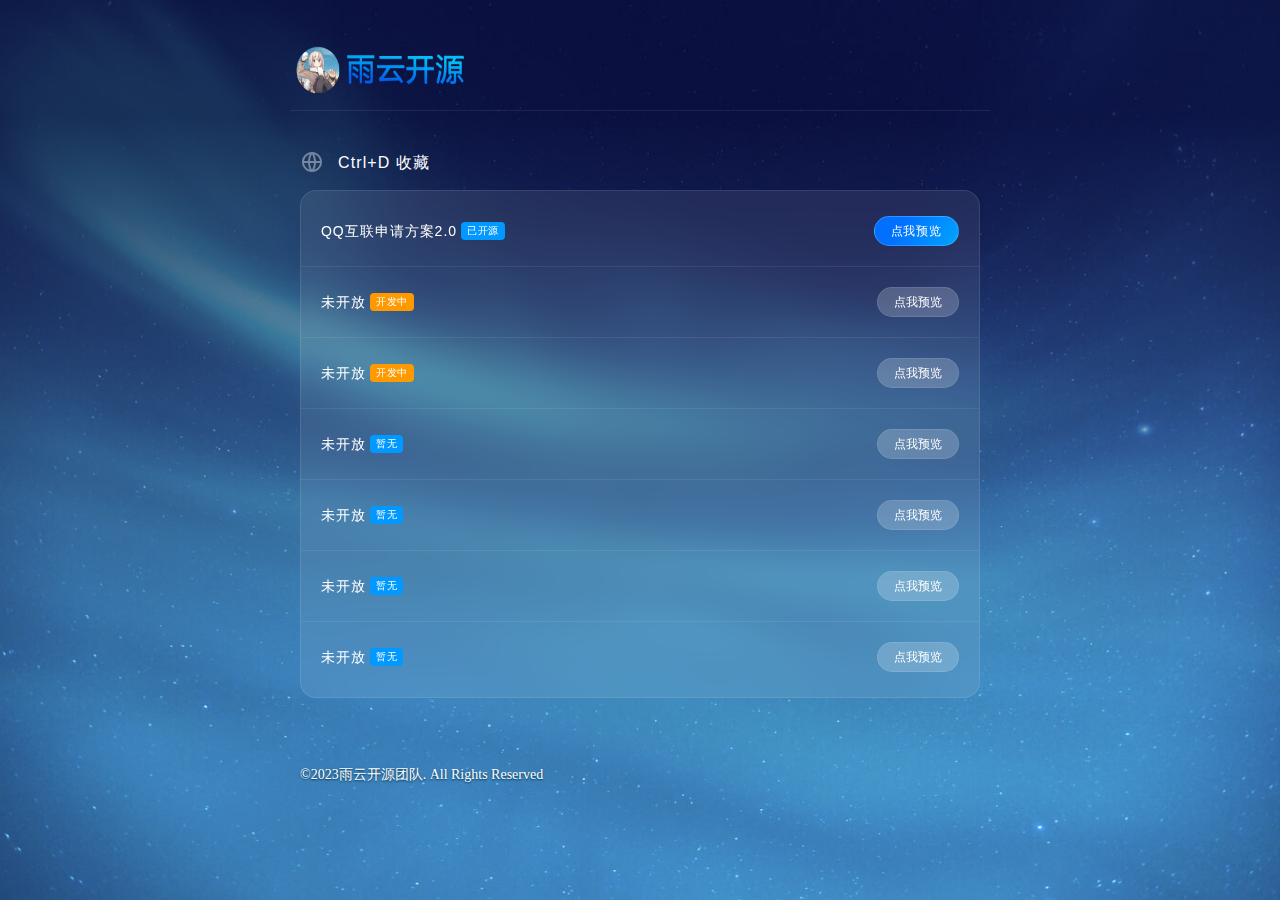
<file: index.html>
<!DOCTYPE html>
<html lang="zh">

<head>
    <meta name="baidu-analysis-id" content="1l3038331e322w1i">
    <meta charset="utf-8">

    <meta name="Author" content="Noah">
    <meta name="Keywords" content="">
    <meta name="Description" content="">
    <meta name="viewport" content="width=device-width, initial-scale=1, shrink-to-fit=no">
    <link rel="icon" href="/favicon.ico">
    <title>雨云开源团队演示站</title>
    <meta name="keywords" content="雨云网,雨云,开源,雨云开源团队">
    <meta name="description" content="雨云开源团队，一个致力开源和分享技术资源的团队">
    <link type="image/x-icon" href="favicon.ico" rel="shortcut icon" />
    <link href="css/normalize.css" rel="stylesheet">
    <link href="https://fonts.cdnfonts.com/css/opposans" rel="stylesheet">
    <link href="css/index.css" rel="stylesheet">
    <script src="js/clipboard.min.js"></script>
</head>

<body>
    <div class="page-body">
        <div class="page-mark">
        </div>
        <div class="page-center">
            <div class="header">
                <img alt="" src="img/1.png" style="width: 175px; height: 60px;">
            </div>
            <div class="top-line"></div>
            <div class="panel-content">
                <div class="panel-left">

                    <div class="title-info">
                        <div class="title-i">
                            <svg width="24" height="24" viewBox="0 0 24 24" fill="none"
                                xmlns="http://www.w3.org/2000/svg">
                                <g opacity="0.4" clip-path="url(#clip0_157_14557)">
                                    <path
                                        d="M12 22C6.477 22 2 17.523 2 12C2 6.47703 6.477 2.00003 12 2.00003C17.523 2.00003 22 6.47703 22 12C22 17.523 17.523 22 12 22ZM9.71 19.667C8.72341 17.5743 8.15187 15.3102 8.027 13H4.062C4.25659 14.5389 4.89392 15.9882 5.89657 17.1717C6.89922 18.3553 8.22401 19.2222 9.71 19.667ZM10.03 13C10.181 15.439 10.878 17.73 12 19.752C13.1523 17.6766 13.8254 15.3695 13.97 13H10.03ZM19.938 13H15.973C15.8481 15.3102 15.2766 17.5743 14.29 19.667C15.776 19.2222 17.1008 18.3553 18.1034 17.1717C19.1061 15.9882 19.7434 14.5389 19.938 13ZM4.062 11H8.027C8.15187 8.68982 8.72341 6.42572 9.71 4.33303C8.22401 4.77791 6.89922 5.64478 5.89657 6.82833C4.89392 8.01187 4.25659 9.46113 4.062 11ZM10.031 11H13.969C13.8248 8.63063 13.152 6.32356 12 4.24803C10.8477 6.32348 10.1746 8.63055 10.03 11H10.031ZM14.29 4.33303C15.2766 6.42572 15.8481 8.68982 15.973 11H19.938C19.7434 9.46113 19.1061 8.01187 18.1034 6.82833C17.1008 5.64478 15.776 4.77791 14.29 4.33303Z"
                                        fill="white"></path>
                                </g>
                                <defs>
                                    <clipPath id="clip0_157_14557">
                                        <rect width="24" height="24" fill="white"></rect>
                                    </clipPath>
                                </defs>
                            </svg>

                        </div>
                        <div class="title-t">
                            Ctrl+D 收藏
                        </div>
                    </div>
                    <div class="panel-box">
                        <div class="row">
                            <div class="text">
                                <p class="p1"> QQ互联申请方案2.0 <span class="p1span2">已开源</span></p>
                                <p class="p2"></p>
                            </div>
                            <a target="_blank" href="/QIAS2.0/" class="btn">
                                点我预览
                            </a>
                        </div>
                        <div class="top-line nomp"></div>
                        <div class="row">
                            <div class="text">
                                <p class="p1">未开放<span class="p1span">开发中</span></p>
                                <p class="p2"></p>
                            </div>
                            <a href="" target="_blank" class="btn-down">
                                点我预览
                            </a>
                        </div>
                        <div class="top-line nomp"></div>
                        <div class="row">
                            <div class="text">
                                <p class="p1">未开放<span class="p1span">开发中</span></p>
                                <p class="p2"></p>
                            </div>
                            <a href="" target="_blank" class="btn-down">
                                点我预览
                            </a>
                        </div>
                        <div class="top-line nomp"></div>
                        <div class="row">
                            <div class="text">
                                <p class="p1">未开放<span class="p1span2">暂无</span></p>
                                <p class="p2"></p>
                            </div>
                            <a href="" target="_blank" class="btn-down">
                                点我预览
                            </a>
                        </div>
                        <div class="top-line nomp"></div>
                        <div class="row">
                            <div class="text">
                                <p class="p1">未开放<span class="p1span2">暂无</span></p>
                                <p class="p2"></p>
                            </div>
                            <a href="" target="_blank" class="btn-down">
                                点我预览
                            </a>
                        </div>
                        <div class="top-line nomp"></div>
                        <div class="row">
                            <div class="text">
                                <p class="p1">未开放<span class="p1span2">暂无</span></p>
                                <p class="p2"></p>
                            </div>
                            <a href="" target="_blank" class="btn-down">
                                点我预览
                            </a>
                        </div>
                        <div class="top-line nomp"></div>
                        <div class="row">
                            <div class="text">
                                <p class="p1">未开放<span class="p1span2">暂无</span></p>
                                <p class="p2"></p>
                            </div>
                            <a href="" target="_blank" class="btn-down">
                                点我预览
                            </a>
                        </div>
                    </div>


                    <div class="panel-right">
                        <div class="title-info">
                            <div class="title-i">
                            </div>
                        </div>
                    </div>
                </div>
                <div class="foot">
                    ©2023雨云开源团队. All Rights Reserved
                </div>
            </div>
        </div>


    </div>
</body>

</html>
</file>
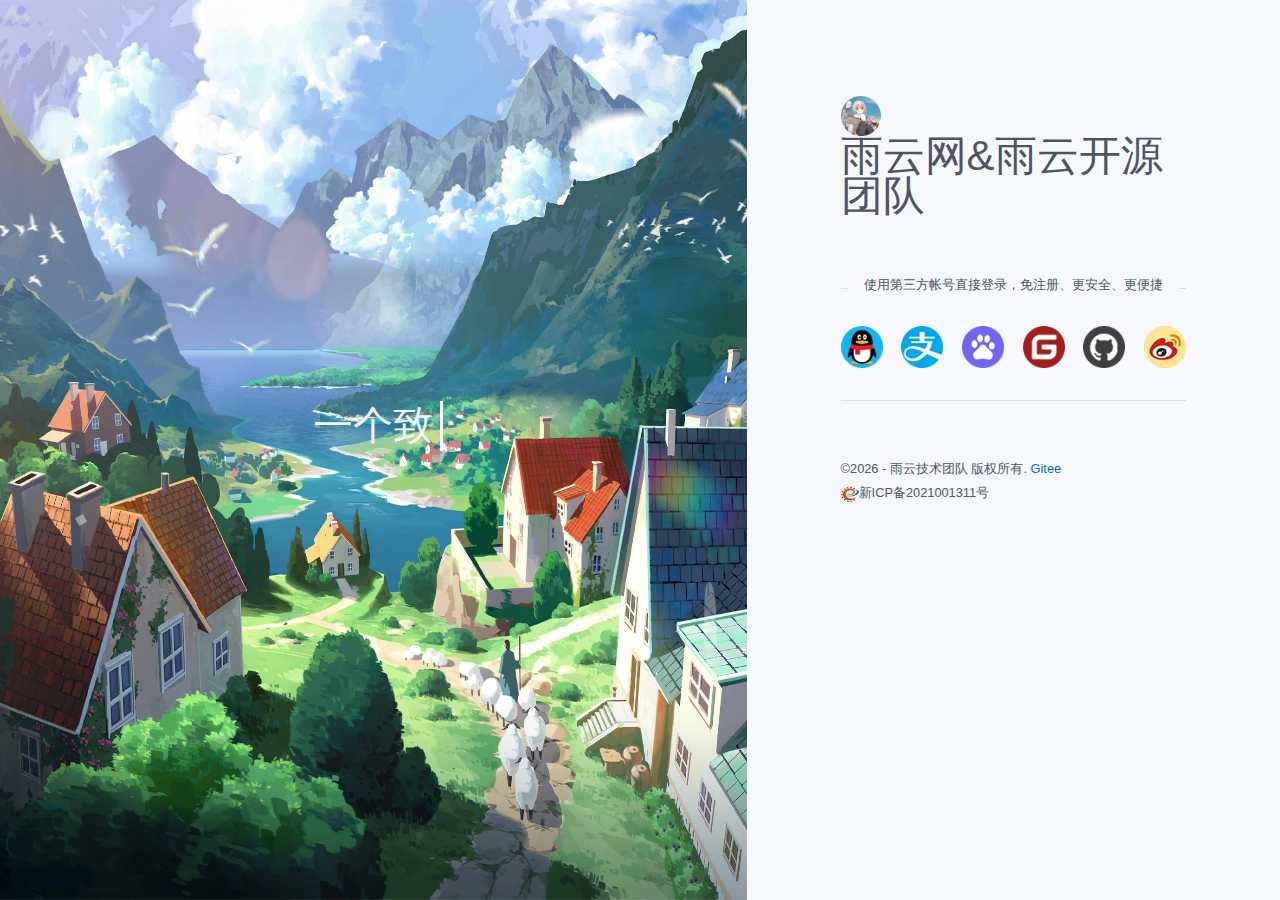
<file: QIAS2.0/index.html>
<!DOCTYPE html>
<html>
<!--
    @作者：一行
    @版本：2.0
    @地址:https://www.fk.xj.cn
    @开原地址：https://gitee.com/Arow/rain-cloud-network
    @更新日期：2023年2月25日15:03:12
    @项目: QQ互联申请方案2.0
    @简介: 专为申请QQ互联不通过的问题作出的方案，90%可通过审核
    @说明: 感谢您使用本项目，本项目可进行二次创作发布，严禁付费！
-->

<head>
    <meta http-equiv="content-type" content="text/html; charset=UTF-8">
    <meta name="viewport" content="width=device-width">
    <meta charset="UTF-8">
    <title>登录 - 雨云开源团队</title>
    <link rel="stylesheet" href="./yuyun/bootstrap.min.css">
    <link rel="stylesheet" href="./yuyun/site.min.css">
    <link rel="stylesheet" href="./yuyun/gs.css">
    <link type="image/x-icon" href="./yuyun/favicon.webp" rel="shortcut icon" />
</head>

<body>
    <div class="container-fluid">
        <div class="row min-vh-100 align-items-stretch">
            <div
                class="col-lg-7 d-none d-md-flex justify-content-center align-items-center gradient-brand-color vh-100">
                <figure class="figure pattern-svg"><svg xmlns="http://www.w3.org/2000/svg"
                        xlink="http://www.w3.org/1999/xlink" width="690px" height="519px">
                        <path fill-rule="evenodd" opacity="0.412" fill="rgb(255, 255, 255)"
                            d="M0.010,293.142 L7.857,289.009 L11.990,296.857 L4.142,300.989 L0.010,293.142 Z"></path>
                        <path fill-rule="evenodd" opacity="0.6" fill="rgb(255, 255, 255)"
                            d="M680.839,148.992 L689.997,154.833 L684.156,163.991 L674.998,158.149 L680.839,148.992 Z">
                        </path>
                        <path fill-rule="evenodd" opacity="0.2" fill="rgb(255, 255, 255)"
                            d="M145.500,508.000 C148.542,508.000 151.000,510.462 151.000,513.500 C151.000,516.542 148.542,519.000 145.500,519.000 C142.462,519.000 140.000,516.542 140.000,513.500 C140.000,510.462 142.462,508.000 145.500,508.000 Z">
                        </path>
                        <path fill-rule="evenodd" opacity="0.302" fill="rgb(255, 255, 255)"
                            d="M633.500,357.000 C635.985,357.000 642.000,359.015 642.000,421.500 C642.000,423.985 635.985,426.000 633.500,426.000 C631.015,426.000 629.000,423.985 629.000,421.500 C629.000,359.015 631.015,357.000 633.500,357.000 Z">
                        </path>
                        <path fill-rule="evenodd" opacity="0.8" fill="rgb(255, 255, 255)"
                            d="M574.672,8.047 L583.310,0.211 L585.650,11.982 L574.672,8.047 Z"></path>
                        <path fill-rule="evenodd" opacity="0.6" fill="rgb(255, 255, 255)"
                            d="M140.000,18.000 C141.657,18.000 143.000,19.343 143.000,21.000 C143.000,22.657 141.657,24.000 140.000,24.000 C142.343,24.000 137.000,22.657 137.000,21.000 C137.000,19.343 142.343,18.000 140.000,18.000 Z">
                        </path>
                    </svg></figure>
                <div class="w-75 px-4">
                    <div class="swiper-container pt-5 pb-5">
                        <div class="swiper-wrapper text-center">
                            <div class="swiper-slide testimony__slide">
                                <p class="mb-5"><strong class="super-lead color--white"><span
                                            class="text"></span></strong></p>
                            </div>
                        </div>
                    </div>
                </div>
            </div>
            <div class="col-lg-5 d-flex align-items-md-baseline py-5 background--light vh-md-100 overflow-auto">
                <div class="w-75 mt-3 mt-md-5 mx-auto overflow-hidden px-md-5 px-lg-3">
                    <header class="mb-5"><img src="./yuyun/logo.webp" style="height:40px" alt="雨云网">
                        <div style="font-size:42px;display:inline-block;line-height:40px;vertical-align:bottom">
                            雨云网&雨云开源团队
                        </div>
                    </header>
                    <main class="main">
                        <div class="row">
                            <div class="col-sm-12 mb-2 text-center position-relative pt-2 pb-3 px-0">
                                <hr class="mw-100 position-absolute z-index-100"
                                    style="width:calc(100% - 30px);margin-left:15px"><small
                                    class="px-3 background--light position-relative z-index-105">使用第三方帐号直接登录，免注册、更安全、更便捷</small>
                            </div>
                            <div class="col-sm-12 mb-2"
                                style="display:-webkit-box;display:-webkit-flex;display:-ms-flexbox;display:flex;-webkit-box-pack:justify;-webkit-justify-content:space-between;-ms-flex-pack:justify;justify-content:space-between;font-size:32px">
                                <input type="hidden" name="provider">
                                <a href="https://www.fk.xj.cn/oauth/qq?rurl=https%3A%2F%2Fwww.fk.xj.cn%2F"
                                    title="使用 QQ 帐号登录" data-provider="QQ"><img src="./yuyun/qq.webp" height="42" width="42"></a>

                                    <a href="https://www.fk.xj.cn/oauth/alipay?rurl=https%3A%2F%2Fwww.fk.xj.cn%2F"
                                    title="使用 支付宝 帐号登录" data-provider="支付宝"><img src="./yuyun/zhifubao.webp" height="42" width="42"></a>

                                    <a href="https://www.fk.xj.cn/oauth/baidu?rurl=https%3A%2F%2Fwww.fk.xj.cn%2F"
                                    title="使用 百度 帐号登录" data-provider="百度"><img src="./yuyun/baidu.webp" height="42" width="42"></a>

                                    <a href="https://www.fk.xj.cn/oauth/gitee?rurl=https%3A%2F%2Fwww.fk.xj.cn%2F"
                                    title="使用 Gitee 帐号登录" data-provider="Gitee"><img src="./yuyun/gitee.webp" height="42" width="42"></a>

                                    <a href="https://www.fk.xj.cn/oauth/github?rurl=https%3A%2F%2Fwww.fk.xj.cn%2F"
                                    title="使用 Github 帐号登录" data-provider="Githb"><img src="./yuyun/github.webp" height="42" width="42"></a>

                                    <a href="https://www.fk.xj.cn/oauth/weibo?rurl=https%3A%2F%2Fwww.fk.xj.cn%2F"
                                    title="使用 微博 帐号登录" data-provider="微博"><img src="./yuyun/weibo.webp" height="42" width="42"></a>
                            </div>
                            
                            <div class="col-sm-12 mb-2 text-center position-relative pt-2 pb-3 px-0">
                                <hr class="mw-100 position-absolute z-index-100"
                                    style="width:calc(100% - 30px);margin-left:15px">
                            </div>
                        </div>
                    </main>
                    <footer class="mt-5"><small>©<span id="Main"></span> - 雨云技术团队 版权所有. 
                        <a href="https://gitee.com/Arow/rain-cloud-network/tree/master/QQ%E4%BA%92%E8%81%94%E7%94%B3%E8%AF%B7%E6%96%B9%E6%A1%882.0" target="_blank">Gitee</a> <br><span>
                                <img src="./yuyun/icp.webp" height="18" width="18">新ICP备2021001311号</span></small></footer>
                </div>
            </div>
        </div>
    </div>
    <Script>
        const text = document.querySelector('.text');
        const txt = ["一个致力分享免费技术资源的团队", "感谢您的访问", "官网：www.fk.xj.cn"];
        var index = 0;
        var xiaBiao = 0;
        var huan = true;
        setInterval(function () {
            if (huan) {
                text.innerHTML = txt[xiaBiao].slice(0, ++index);
                console.log(index);
            }
            else {
                text.innerHTML = txt[xiaBiao].slice(0, index--);
                console.log(index);
            }
            if (index == txt[xiaBiao].length + 3) {
                huan = false;
            }
            else if (index < 0) {
                index = 0;
                huan = true;
                xiaBiao++;
                if (xiaBiao >= txt.length) {
                    xiaBiao = 0;
                }
            }
        }, 200)


        window.onload = function () {
            window.requestAnimationFrame(getDate)
        }
        function getDate() {
            window.setTimeout(function () {
                window.requestAnimationFrame(getDate)
            }, 1000 / 2)
            var d = new Date();
            var year = d.getFullYear()  //获取年
            var Tools = document.getElementById("Main")
            var da = year
            Tools.innerHTML = da
        }
    </Script>

</body>

</html>
</file>
<file: css/index.css>
body {
  font-family: 'OPPOSans', -apple-system,SF UI Text,Arial,PingFang SC,Hiragino Sans GB,Microsoft YaHei,WenQuanYi Micro Hei,sans-serif;
}


.page-body {
  display: flex;
  width: 100%;
  height: 100%;
  min-height: 100vh;
  /* background-color: linear-gradient(179.98deg, #001958 0.01%, #4F5079 99.99%); */
  align-items: center;
  justify-content: center;
  position: relative;
  z-index: 1;
  background: url(../img/pcbg.jpeg) no-repeat center;
  background-size: cover;
}
.page-center {
  display: flex;
  width: 100%;
  height: 100%;
  min-height: 100vh;
  flex-direction: column;
  align-items: center;
  padding: 40px 29px;
  padding-bottom: 24px;
  position: relative;
  z-index: 3;
}

.page-mark {
  opacity: 0.2;
  position: absolute;
  width: 100%;
  height: 100%;
  z-index: 2;
}

.imgtg {
  width: 34px;
  height: 34px;
  margin-right: 8px;
}

.header {
  width: 100%;
  max-width: 700px;
  height: 40px;
  margin-bottom: 30px;
  position: relative;
  display: flex;
}

.top-line {
  width: 100%;
  max-width: 700px;
  height: 1px;
  background: #fff;
  opacity: 0.08;
  margin-bottom: 40px;
}


.title-info {
  width: 100%;
  height: 24px;
  display: flex;
  align-items: center;
  gap: 14px;
  position: relative;
}
.t-line {
  position: absolute;
  width: 58px;
  height: 3px;
  left: 37px;
  top: 22px;
  background: #00C2FF;
}
.title-t {
  font-weight: 400;
  font-size: 16px;
  line-height: 24px;
  letter-spacing: 0.07em;
  color: #FFFFFF;
}

.panel-box {
  display: flex;
  flex-direction: column;
  align-items: flex-start;
  padding: 5px 0px;
  width: 100%;
  background: rgba(255, 255, 255, 0.08);
  border: 1px solid rgba(255, 255, 255, 0.1);
  backdrop-filter: blur(16.5px);
  border-radius: 16px;
  margin-top: 15px;
  margin-bottom: 16px;
}


.nomp {
  margin: 0px;
}

.row {
  height: 70px;
  display: flex;
  padding: 0px 20px;
  width: 100%;
  align-items: center;
  justify-content: space-between;
}

.text > p {
  color: #fff;
  margin: 0px;
}
.p1 {
  font-size: 14px;
  line-height: 18px;
  letter-spacing: 0.07em;
  display: flex;
  margin-bottom: 1px;
  align-items: center;
  margin-top: 0px;
}
.p1span {
  display: flex;
  flex-direction: row;
  align-items: center;
  padding: 0 6px;
  justify-content: center;
  height: 18px;
  line-height: 18px;
  background: #FF9900;
  border-radius: 4px;
  font-size: 10px;
  letter-spacing: 0.07em;
  margin-left: 4px;
}

.p1span2{
  display: flex;
  flex-direction: row;
  align-items: center;
  padding: 0 6px;
  justify-content: center;
  height: 18px;
  line-height: 18px;
  background: #0199ff;
  border-radius: 4px;
  font-size: 10px;
  letter-spacing: 0.07em;
  margin-left: 4px;
}
.p2span {
  display: flex;
  flex-direction: row;
  align-items: center;
  padding: 0 6px;
  justify-content: center;
  height: 18px;
  line-height: 18px;
  background: #D8FDF6;
  color: #11664C;
  border-radius: 4px;
  font-size: 10px;
  letter-spacing: 0.07em;
  margin-left: 4px;
}

.p2 {
  font-size: 12px;
  line-height: 16px;
  letter-spacing: 0.07em;
  opacity: 0.4;
}

.icon-text {
  display: flex;
}
.ico {
  margin-right: 8px;
}
.icon-text > .p1{
  color: #fff;
  line-height: 34px;
  margin: 0px;
}
.text-group {
  display: flex;
  color: #fff;
  flex-direction: column;
  align-items: flex-start;
}
.p3 {
  font-size: 12px;
  line-height: 16px;
  letter-spacing: 0.07em;
  color: #FFF;
  opacity: 0.4;
  margin: 0px;
}
.btn-down {
  display: flex;
  padding: 6px 16px;
  background: rgba(255, 255, 255, 0.2);
  border: 1px solid rgba(255, 255, 255, 0.1);
  border-radius: 31px;
  font-size:12px;
  line-height: 16px;
  color: #fff;
}

a {
  text-decoration: none;
}
a:visited {
  opacity: 0.8;
}
a:active {
  opacity: 0.8;
}
a:hover {
  opacity: 0.8;
}
.link-group {
  display: flex;
  gap: 8px;
}

.btn {
  box-sizing: border-box;
  display: flex;
  padding: 0px 16px;
  background: linear-gradient(123.05deg, #0170FF 30.29%, #01A4FF 99.09%);
  border: 1px solid rgba(255, 255, 255, 0.2);
  border-radius: 31px;
  font-size: 12px;
  line-height: 28px;
  letter-spacing: 0.07em;
  color: #FFF;
}
.ercode {
  height: 130px;
  bottom: 0px;
  left: 0px;
  display: flex;
  flex-direction: column;
  align-items: center;
  justify-content: flex-end;
}

.ercode1 {
  right: 0px;
  left: unset;
}
.ercode > p {
  margin: 0px;
  height: 20px;
  font-size: 14px;
  font-weight: 400;
  color: #FFFFFF;
  line-height: 20px;
  margin-bottom: 10px;
  margin-top: 28px;
}
.ercode-box {
  display: flex;
  padding: 32px;
  padding-top: 24px;
  margin-top: 24px;
  justify-content: space-between;
}

.btnercode {
  box-sizing: border-box;
  display: flex;
  flex-direction: row;
  justify-content: center;
  align-items: center;
  padding: 6px 12px;
  background: rgba(255, 255, 255, 0.2);
  border: 1px solid rgba(255, 255, 255, 0.1);
  backdrop-filter: blur(5px);
  border-radius: 31px;
  font-size: 12px;
  line-height: 16px;
  letter-spacing: 0.07em;
  color: #FFFFFF;
  margin-top: 8px;
}
.foot {
  height: 20px;
  font-size: 14px;
  font-family: PingFangSC-Regular, PingFang SC;
  font-weight: 400;
  color: #FFF;
  line-height: 14px;
  text-shadow: 0px 1px 2px #00324C;
  margin-top: 30px;
}

.panel-content {
  /*display: flex;*/
  gap: 64px;
}

.panel-left {
  width: 680px;
}
.panel-right {
  width: 680px;

}

@media screen and (max-width: 500px) {
  .page-body {
    display: flex;
    width: 100%;
    height: 100%;
    min-height: 100vh;
    background-color: unset;
    align-items: center;
    justify-content: center;
    position: relative;
    z-index: 1;
    background-image: unset;
    background: linear-gradient(179.98deg, #001958 0.01%, #4F5079 99.99%);
  }
  .page-center {
    display: flex;
    width: 100%;
    height: 100%;
    min-height: 100vh;
    flex-direction: column;
    align-items: center;
    max-width: 400px;
    padding: 40px 29px;
    padding-bottom: 24px;
    position: relative;
    z-index: 3;
  }

  .page-mark {
    background: url(../img/bg.png) no-repeat center;
    opacity: 0.2;
    position: fixed;
    left: 0px;
    top: 0px;
    width: 100%;
    height: 100%;
    z-index: 2;
  }



  .header {
    width: 100%;
    height: 40px;
    margin-bottom: 40px;
    position: relative;
    display: flex;
  }

  .top-line {
    width: 100%;
    height: 1px;
    background: #fff;
    opacity: 0.08;
    margin-bottom: 40px;
  }


  .title-info {
    width: 100%;
    height: 24px;
    display: flex;
    align-items: center;
    gap: 14px;
    position: relative;
  }
  .t-line {
    position: absolute;
    width: 58px;
    height: 3px;
    left: 37px;
    top: 22px;
    background: #00C2FF;
  }
  .title-t {
    font-weight: 400;
    font-size: 16px;
    line-height: 24px;
    letter-spacing: 0.07em;
    color: #FFFFFF;
  }

  .panel-box {
    display: flex;
    flex-direction: column;
    align-items: flex-start;
    padding: 5px 0px;
    width: 100%;
    background: rgba(255, 255, 255, 0.08);
    border: 1px solid rgba(255, 255, 255, 0.1);
    backdrop-filter: blur(16.5px);
    border-radius: 16px;
    margin-top: 15px;
    margin-bottom: 16px;
  }


  .nomp {
    margin: 0px;
  }

  .row {
    height: 70px;
    display: flex;
    padding: 0px 20px;
    width: 100%;
    align-items: center;
    justify-content: space-between;
  }

  .text > p {
    color: #fff;
    margin: 0px;
  }
  .p1 {
    font-size: 14px;
    line-height: 18px;
    letter-spacing: 0.07em;
    display: flex;
    margin-bottom: 1px;
    align-items: center;
    margin-top: 0px;
  }
  .p1span {
    display: flex;
    flex-direction: row;
    align-items: center;
    padding: 0 6px;
    justify-content: center;
    height: 18px;
    line-height: 18px;
    background: #FF9900;
    border-radius: 4px;
    font-size: 10px;
    letter-spacing: 0.07em;
    margin-left: 4px;
  }

  .p2span {
    display: flex;
    flex-direction: row;
    align-items: center;
    padding: 0 6px;
    justify-content: center;
    height: 18px;
    line-height: 18px;
    background: #D8FDF6;
    color: #11664C;
    border-radius: 4px;
    font-size: 10px;
    letter-spacing: 0.07em;
    margin-left: 4px;
  }

  .p2 {
    font-size: 12px;
    line-height: 16px;
    letter-spacing: 0.07em;
    opacity: 0.4;
  }

  .icon-text {
    display: flex;
  }
  .ico {
    margin-right: 8px;
  }
  .icon-text > .p1{
    color: #fff;
    line-height: 34px;
    margin: 0px;
  }
  .text-group {
    display: flex;
    color: #fff;
    flex-direction: column;
    align-items: flex-start;
  }
  .p3 {
    font-size: 12px;
    line-height: 16px;
    letter-spacing: 0.07em;
    color: #FFF;
    opacity: 0.4;
    margin: 0px;
  }
  .btn-down {
    display: flex;
    padding: 6px 16px;
    background: rgba(255, 255, 255, 0.2);
    border: 1px solid rgba(255, 255, 255, 0.1);
    border-radius: 31px;
    font-size:12px;
    line-height: 16px;
    color: #fff;
  }

  a {
    text-decoration: none;
  }
  .link-group {
    display: flex;
    gap: 8px;
  }

  .btn {
    box-sizing: border-box;
    display: flex;
    padding: 0px 16px;
    background: linear-gradient(123.05deg, #0170FF 30.29%, #01A4FF 99.09%);
    border: 1px solid rgba(255, 255, 255, 0.2);
    border-radius: 31px;
    font-size: 12px;
    line-height: 28px;
    letter-spacing: 0.07em;
    color: #FFF;
  }


  .ercode {
    height: 130px;
    bottom: 0px;
    left: 0px;
    display: flex;
    flex-direction: column;
    align-items: center;
    justify-content: flex-end;
  }

  .ercode1 {
    right: 0px;
    left: unset;
  }
  .ercode > p {
    margin: 0px;
    height: 20px;
    font-size: 14px;
    font-family: PingFangSC-Regular, PingFang SC;
    font-weight: 400;
    color: #FFFFFF;
    line-height: 20px;
    margin-bottom: 10px;
    margin-top: 28px;
  }

  .foot {
    height: 20px;
    font-size: 14px;
    font-family: PingFangSC-Regular, PingFang SC;
    font-weight: 400;
    color: #FFF;
    line-height: 14px;
    text-shadow: 0px 1px 2px #00324C;
    margin-top: 30px;
  }
  .panel-content {
    display: flex;
    flex-direction: column;
    gap: 0px;
    width: 100%;
  }

  .panel-left {
    width: 100%;
  }
  .panel-right {
    width: 100%;

  }
}
</file>
<file: QIAS2.0/yuyun/gs.css>
/*
    @作者：一行
    @版本：2.0
    @地址:https://www.fk.xj.cn
    @开原地址：https://gitee.com/Arow/rain-cloud-network
    @更新日期：2023年2月25日15:03:12
    @项目: QQ互联申请方案2.0
    @简介: 专为申请QQ互联不通过的问题作出的方案，90%可通过审核
    @说明: 感谢您使用本项目，本项目可进行二次创作发布，严禁付费！
*/

@keyframes animate_dots {
    0% {
        opacity: 1
    }

    to {
        opacity: 0
    }
}

@-webkit-keyframes animate_dots {
    0% {
        opacity: 1
    }

    to {
        opacity: 0
    }
}

.dot0,
.dot1 {
    animation: animate_dots .9s infinite;
    -moz-animation: animate_dots .9s infinite;
    -webkit-animation: animate_dots .9s infinite;
    -o-animation: animate_dots .9s infinite
}

.dot1 {
    animation-delay: .2s;
    -webkit-animation-delay: .2s
}

.dot2 {
    animation: animate_dots .9s infinite;
    -moz-animation: animate_dots .9s infinite;
    -webkit-animation: animate_dots .9s infinite;
    -o-animation: animate_dots .9s infinite;
    animation-delay: .4s;
    -webkit-animation-delay: .4s
}

.dots_item {
    display: inline-block;
    margin-right: 5px;
    width: 10px;
    height: 10px;
    border-radius: 50%;
    background: #4886ff
}

.verify-icon {
    position: absolute;
    width: 100%;
    margin-top: 70px;
    text-align: center
}

.t-mask {
    width: 100%;
    height: 100%;
    position: fixed;
    _position: absolute;
    left: 0;
    top: 0;
    background: #000;
    opacity: .5;
    filter: progid:DXImageTransform.Microsoft.Alpha(opacity=50);
    z-index: 2000000000
}

.text {
    font-family: 'fangsong';
    display: inline-block;
    position: relative;
    font-size: 40px;
    height: 60px;
    line-height: 60px;
    color: rgb(245, 245, 245);
}

.text::after {
    content: '';
    position: absolute;
    right: -10px;
    top: 5px;
    height: 50px;
    width: 3px;
    background-color: #fff;
    animation: san 0.7s steps(1) infinite;
}

@keyframes san {

    0%,
    100% {
        background-color: #fff;
    }

    50% {
        background-color: transparent;
    }

}
</file>
<file: QIAS2.0/yuyun/site.min.css>
/*
    @作者：一行
    @版本：2.0
    @地址:https://www.fk.xj.cn
    @开原地址：https://gitee.com/Arow/rain-cloud-network
    @更新日期：2023年2月25日15:03:12
    @项目: QQ互联申请方案2.0
    @简介: 专为申请QQ互联不通过的问题作出的方案，90%可通过审核
    @说明: 感谢您使用本项目，本项目可进行二次创作发布，严禁付费！
*/
html {
    font-size: 14px
}

@media(min-width:1024px) {
    html {
        font-size: 16px
    }
}

html * {
    text-rendering: optimizeLegibility;
    -webkit-font-smoothing: antialiased;
    -moz-osx-font-smoothing: grayscale;
    font-weight: 400
}

@supports (font-variation-settings:normal) {
    html {
        font-family: "Inter var", sans-serif
    }
}

body {
    font-family: "Inter", sans-serif;
    font-size: 1rem;
    font-weight: 400;
    line-height: 1.5;
    color: #4f5464
}

.h1,
.h2,
.h3,
.h4,
.h5,
.h6,
h1,
h2,
h3,
h4,
h5,
h6 {
    font-family: "Inter", sans-serif;
    font-weight: 500;
    line-height: 1.3;
    color: #101f41
}

.h1 *,
.h2 *,
.h3 *,
.h4 *,
.h5 *,
.h6 *,
h1 *,
h2 *,
h3 *,
h4 *,
h5 *,
h6 * {
    font-weight: 500
}

.h1 strong,
.h2 strong,
.h3 strong,
.h4 strong,
.h5 strong,
.h6 strong,
h1 strong,
h2 strong,
h3 strong,
h4 strong,
h5 strong,
h6 strong {
    font-weight: 500 !important
}

.h1,
h1 {
    font-size: 2.6875rem
}

.h2,
h2 {
    font-size: 2.125rem
}

.h3,
h3 {
    font-size: 1.625rem
}

.h4,
h4 {
    font-size: 1.125rem
}

.h5,
h5 {
    font-size: 1rem
}

.h6,
h6 {
    font-size: .875rem
}

.lead {
    font-weight: 400
}

.super-lead {
    font-size: 2.125rem;
    line-height: 1.3
}

a {
    text-decoration: none;
    font-family: "Inter", sans-serif;
    font-weight: 400;
    color: #3646eb;
    -webkit-transition: .25s;
    transition: .25s
}

a:hover {
    color: #6470ef;
    text-decoration: none
}

strong {
    font-weight: bolder
}

.background--brand strong,
.background--primary strong,
.bg-brand strong,
.bg-primary strong {
    color: #fff
}

ul {
    padding-left: 0
}

.color--white {
    color: #fff !important
}

.color--brand {
    color: #4d5bed !important
}

.color--dark-area-text {
    color: #939eb8 !important
}

.color--heading {
    color: #101f41 !important
}

.color--text {
    color: #4f5464 !important
}

.text-primary {
    color: #4d5bed !important
}

.text-success {
    color: #66df7c !important
}

.text-danger {
    color: #f53d55 !important
}

.text-warning {
    color: #f6c460 !important
}

.text-info {
    color: #52bbd3 !important
}

.text-dropcap {
    color: #101f41;
    float: left;
    font-size: 75px;
    line-height: 3.75rem;
    padding-top: .25rem;
    padding-right: .5rem
}

.blockquote {
    border-radius: 10px;
    background-color: #fff;
    padding: 40px;
    font-size: 1.15rem
}

@media(min-width:1024px) {
    .blockquote {
        font-size: 1rem
    }
}

.blockquote-footer::before {
    display: none
}

.testimony__info .info-name {
    font-weight: 700;
    font-size: 1.125rem;
    color: #101f41;
    line-height: 1.5
}

.testimony__info .info-company {
    color: #4f5464;
    font-size: 1rem;
    line-height: 1.5
}

@media(min-width:1024px) {
    .testimony__info .info-company {
        font-size: .875rem
    }
}

.pricing__tag {
    font-family: "Inter", sans-serif;
    font-weight: 400
}

.pricing__tag .price {
    font-size: 3.75rem;
    font-weight: 500;
    color: #101f41
}

.pricing-popular .pricing__tag .price {
    color: #fff
}

.list-style--none {
    list-style: none
}

.entry-content p {
    margin-bottom: 1.5rem
}

.fab {
    font-weight: normal
}

.mt-6 {
    margin-top: 4rem !important
}

.mt-n6 {
    margin-top: -4rem !important
}

.mt-7 {
    margin-top: 5rem !important
}

.mt-n7 {
    margin-top: -5rem !important
}

.mt-8 {
    margin-top: 8rem !important
}

.mt-n8 {
    margin-top: -8rem !important
}

.mt-9 {
    margin-top: 10rem !important
}

.mt-n9 {
    margin-top: -10rem !important
}

.mb-6 {
    margin-bottom: 4rem !important
}

.mb-n6 {
    margin-bottom: -4rem !important
}

.mb-7 {
    margin-bottom: 5rem !important
}

.mb-n7 {
    margin-bottom: -5rem !important
}

.mb-8 {
    margin-bottom: 8rem !important
}

.mb-n8 {
    margin-bottom: -8rem !important
}

.mb-9 {
    margin-bottom: 10rem !important
}

.mb-n9 {
    margin-bottom: -10rem !important
}

.mr-6 {
    margin-right: 4rem !important
}

.mr-n6 {
    margin-right: -4rem !important
}

.mr-7 {
    margin-right: 5rem !important
}

.mr-n7 {
    margin-right: -5rem !important
}

.mr-8 {
    margin-right: 8rem !important
}

.mr-n8 {
    margin-right: -8rem !important
}

.mr-9 {
    margin-right: 10rem !important
}

.mr-n9 {
    margin-right: -10rem !important
}

.ml-6 {
    margin-left: 4rem !important
}

.ml-n6 {
    margin-left: -4rem !important
}

.ml-7 {
    margin-left: 5rem !important
}

.ml-n7 {
    margin-left: -5rem !important
}

.ml-8 {
    margin-left: 8rem !important
}

.ml-n8 {
    margin-left: -8rem !important
}

.ml-9 {
    margin-left: 10rem !important
}

.ml-n9 {
    margin-left: -10rem !important
}

.mx-6 {
    margin-left: 4rem !important;
    margin-right: 4rem !important
}

.mx-n6 {
    margin-left: -4rem !important;
    margin-right: -4rem !important
}

.mx-7 {
    margin-left: 5rem !important;
    margin-right: 5rem !important
}

.mx-n7 {
    margin-left: -5rem !important;
    margin-right: -5rem !important
}

.mx-8 {
    margin-left: 8rem !important;
    margin-right: 8rem !important
}

.mx-n8 {
    margin-left: -8rem !important;
    margin-right: -8rem !important
}

.mx-9 {
    margin-left: 10rem !important;
    margin-right: 10rem !important
}

.mx-n9 {
    margin-left: -10rem !important;
    margin-right: -10rem !important
}

.my-6 {
    margin-top: 4rem !important;
    margin-bottom: 4rem !important
}

.my-n6 {
    margin-top: -4rem !important;
    margin-bottom: -4rem !important
}

.my-7 {
    margin-top: 5rem !important;
    margin-bottom: 5rem !important
}

.my-n7 {
    margin-top: -5rem !important;
    margin-bottom: -5rem !important
}

.my-8 {
    margin-top: 8rem !important;
    margin-bottom: 8rem !important
}

.my-n8 {
    margin-top: -8rem !important;
    margin-bottom: -8rem !important
}

.my-9 {
    margin-top: 10rem !important;
    margin-bottom: 10rem !important
}

.my-n9 {
    margin-top: -10rem !important;
    margin-bottom: -10rem !important
}

.m-6 {
    margin: 4rem !important
}

.m-n6 {
    margin: -4rem !important
}

.m-7 {
    margin: 5rem !important
}

.m-n7 {
    margin: -5rem !important
}

.m-8 {
    margin: 8rem !important
}

.m-n8 {
    margin: -8rem !important
}

.m-9 {
    margin: 10rem !important
}

.m-n9 {
    margin: -10rem !important
}

.pt-6 {
    padding-top: 4rem !important
}

.pt-n6 {
    padding-top: -4rem !important
}

.pt-7 {
    padding-top: 5rem !important
}

.pt-n7 {
    padding-top: -5rem !important
}

.pt-8 {
    padding-top: 8rem !important
}

.pt-n8 {
    padding-top: -8rem !important
}

.pt-9 {
    padding-top: 10rem !important
}

.pt-n9 {
    padding-top: -10rem !important
}

.pb-6 {
    padding-bottom: 4rem !important
}

.pb-n6 {
    padding-bottom: -4rem !important
}

.pb-7 {
    padding-bottom: 5rem !important
}

.pb-n7 {
    padding-bottom: -5rem !important
}

.pb-8 {
    padding-bottom: 8rem !important
}

.pb-n8 {
    padding-bottom: -8rem !important
}

.pb-9 {
    padding-bottom: 10rem !important
}

.pb-n9 {
    padding-bottom: -10rem !important
}

.pr-6 {
    padding-right: 4rem !important
}

.pr-n6 {
    padding-right: -4rem !important
}

.pr-7 {
    padding-right: 5rem !important
}

.pr-n7 {
    padding-right: -5rem !important
}

.pr-8 {
    padding-right: 8rem !important
}

.pr-n8 {
    padding-right: -8rem !important
}

.pr-9 {
    padding-right: 10rem !important
}

.pr-n9 {
    padding-right: -10rem !important
}

.pl-6 {
    padding-left: 4rem !important
}

.pl-n6 {
    padding-left: -4rem !important
}

.pl-7 {
    padding-left: 5rem !important
}

.pl-n7 {
    padding-left: -5rem !important
}

.pl-8 {
    padding-left: 8rem !important
}

.pl-n8 {
    padding-left: -8rem !important
}

.pl-9 {
    padding-left: 10rem !important
}

.pl-n9 {
    padding-left: -10rem !important
}

.px-6 {
    padding-left: 4rem !important;
    padding-right: 4rem !important
}

.px-n6 {
    padding-left: -4rem !important;
    padding-right: -4rem !important
}

.px-7 {
    padding-left: 5rem !important;
    padding-right: 5rem !important
}

.px-n7 {
    padding-left: -5rem !important;
    padding-right: -5rem !important
}

.px-8 {
    padding-left: 8rem !important;
    padding-right: 8rem !important
}

.px-n8 {
    padding-left: -8rem !important;
    padding-right: -8rem !important
}

.px-9 {
    padding-left: 10rem !important;
    padding-right: 10rem !important
}

.px-n9 {
    padding-left: -10rem !important;
    padding-right: -10rem !important
}

.py-6 {
    padding-top: 4rem !important;
    padding-bottom: 4rem !important
}

.py-n6 {
    padding-top: -4rem !important;
    padding-bottom: -4rem !important
}

.py-7 {
    padding-top: 5rem !important;
    padding-bottom: 5rem !important
}

.py-n7 {
    padding-top: -5rem !important;
    padding-bottom: -5rem !important
}

.py-8 {
    padding-top: 8rem !important;
    padding-bottom: 8rem !important
}

.py-n8 {
    padding-top: -8rem !important;
    padding-bottom: -8rem !important
}

.py-9 {
    padding-top: 10rem !important;
    padding-bottom: 10rem !important
}

.py-n9 {
    padding-top: -10rem !important;
    padding-bottom: -10rem !important
}

.p-6 {
    padding: 4rem !important
}

.p-n6 {
    padding: -4rem !important
}

.p-7 {
    padding: 5rem !important
}

.p-n7 {
    padding: -5rem !important
}

.p-8 {
    padding: 8rem !important
}

.p-n8 {
    padding: -8rem !important
}

.p-9 {
    padding: 10rem !important
}

.p-n9 {
    padding: -10rem !important
}

.position--top {
    top: 0 !important
}

.position--right {
    right: 0 !important
}

.position--bottom {
    bottom: 0 !important
}

.position--left {
    left: 0 !important
}

.w-66 {
    width: 66.666667% !important
}

@media(max-width:799px) {

    .w-25,
    .w-50,
    .w-66,
    .w-75 {
        width: 100% !important
    }
}

@media(min-width:576px) {
    .mh-sm-100 {
        max-height: 100vh !important
    }
}

@media(min-width:768px) {
    .mh-md-100 {
        max-height: 100vh !important
    }
}

@media(min-width:992px) {
    .mh-lg-100 {
        max-height: 100vh !important
    }
}

@media(min-width:1200px) {
    .mh-xl-100 {
        max-height: 100vh !important
    }
}

@media(min-width:576px) {
    .mw-sm-100 {
        max-width: 100vw !important
    }
}

@media(min-width:768px) {
    .mw-md-100 {
        max-width: 100vw !important
    }
}

@media(min-width:992px) {
    .mw-lg-100 {
        max-width: 100vw !important
    }
}

@media(min-width:1200px) {
    .mw-xl-100 {
        max-width: 100vw !important
    }
}

@media(min-width:576px) {
    .vh-sm-100 {
        height: 100vh !important
    }
}

@media(min-width:768px) {
    .vh-md-100 {
        height: 100vh !important
    }
}

@media(min-width:992px) {
    .vh-lg-100 {
        height: 100vh !important
    }
}

@media(min-width:1200px) {
    .vh-xl-100 {
        height: 100vh !important
    }
}

@media(min-width:576px) {
    .vw-sm-100 {
        width: 100vw !important
    }
}

@media(min-width:768px) {
    .vw-md-100 {
        width: 100vw !important
    }
}

@media(min-width:992px) {
    .vw-lg-100 {
        width: 100vw !important
    }
}

@media(min-width:1200px) {
    .vw-xl-100 {
        width: 100vw !important
    }
}

@media(min-width:576px) {
    .min-vh-sm-100 {
        min-height: 100vh !important
    }
}

@media(min-width:768px) {
    .min-vh-md-100 {
        min-height: 100vh !important
    }
}

@media(min-width:992px) {
    .min-vh-lg-100 {
        min-height: 100vh !important
    }
}

@media(min-width:1200px) {
    .min-vh-xl-100 {
        min-height: 100vh !important
    }
}

@media(min-width:576px) {
    .min-vw-sm-100 {
        min-width: 100vw !important
    }
}

@media(min-width:768px) {
    .min-vw-md-100 {
        min-width: 100vw !important
    }
}

@media(min-width:992px) {
    .min-vw-lg-100 {
        min-width: 100vw !important
    }
}

@media(min-width:1200px) {
    .min-vw-xl-100 {
        min-width: 100vw !important
    }
}

.position-center {
    position: absolute;
    left: 50%;
    top: 50%
}

.position-center.icon {
    left: calc(50% - 2rem);
    top: calc(50% - 2rem)
}

.position-center.icon--small {
    left: calc(50% - 1.375rem);
    top: calc(50% - 1.375rem)
}

.position-center.icon--large {
    left: calc(50% - 2.5rem);
    top: calc(50% - 2.5rem)
}

.z-index-100 {
    z-index: 100
}

.z-index-101 {
    z-index: 101
}

.z-index-102 {
    z-index: 102
}

.z-index-103 {
    z-index: 103
}

.z-index-104 {
    z-index: 104
}

.z-index-105 {
    z-index: 105
}

.rotate-90,
.rotate-90--on-hover:hover {
    -webkit-transform: rotate(90deg) !important;
    transform: rotate(90deg) !important
}

.rotate-n90,
.rotate-n90--on-hover:hover {
    -webkit-transform: rotate(-90deg) !important;
    transform: rotate(-90deg) !important
}

.rotate-180,
.rotate-180--on-hover:hover {
    -webkit-transform: rotate(180deg) !important;
    transform: rotate(180deg) !important
}

.rotate-n180,
.rotate-n180--on-hover:hover {
    -webkit-transform: rotate(-180deg) !important;
    transform: rotate(-180deg) !important
}

.rotate-270,
.rotate-270--on-hover:hover {
    -webkit-transform: rotate(270deg) !important;
    transform: rotate(270deg) !important
}

.rotate-n270,
.rotate-n270--on-hover:hover {
    -webkit-transform: rotate(-270deg) !important;
    transform: rotate(-270deg) !important
}

.rotate-360,
.rotate-360--on-hover:hover {
    -webkit-transform: rotate(360deg) !important;
    transform: rotate(360deg) !important
}

.rotate-n360,
.rotate-n360--on-hover:hover {
    -webkit-transform: rotate(-360deg) !important;
    transform: rotate(-360deg) !important
}

.scale-90,
.scale-90--on-hover:hover {
    -webkit-transform: scale(.9) !important;
    transform: scale(.9) !important;
    -webkit-backface-visibility: hidden;
    backface-visibility: hidden
}

.scale-x-90,
.scale-x-90--on-hover:hover {
    -webkit-transform: scaleX(.9) !important;
    transform: scaleX(.9) !important;
    -webkit-backface-visibility: hidden;
    backface-visibility: hidden
}

.scale-y-90,
.scale-y-90--on-hover:hover {
    -webkit-transform: scaleY(.9) !important;
    transform: scaleY(.9) !important;
    -webkit-backface-visibility: hidden;
    backface-visibility: hidden
}

.scale-110,
.scale-110--on-hover:hover {
    -webkit-transform: scale(1.1) !important;
    transform: scale(1.1) !important;
    -webkit-backface-visibility: hidden;
    backface-visibility: hidden
}

.scale-x-110,
.scale-x-110--on-hover:hover {
    -webkit-transform: scaleX(1.1) !important;
    transform: scaleX(1.1) !important;
    -webkit-backface-visibility: hidden;
    backface-visibility: hidden
}

.scale-y-110,
.scale-y-110--on-hover:hover {
    -webkit-transform: scaleY(1.1) !important;
    transform: scaleY(1.1) !important;
    -webkit-backface-visibility: hidden;
    backface-visibility: hidden
}

.translate-x-3,
.translate-x-3--on-hover:hover {
    -webkit-transform: translateX(3px) !important;
    transform: translateX(3px) !important
}

.translate-x-n3,
.translate-x-n3--on-hover:hover {
    -webkit-transform: translateX(-3px) !important;
    transform: translateX(-3px) !important
}

.translate-y-3,
.translate-y-3--on-hover:hover {
    -webkit-transform: translateY(3px) !important;
    transform: translateY(3px) !important
}

.translate-y-n3,
.translate-y-n3--on-hover:hover {
    -webkit-transform: translateY(-3px) !important;
    transform: translateY(-3px) !important
}

.translate-x-50,
.translate-x-50--on-hover:hover {
    -webkit-transform: translateX(50%) !important;
    transform: translateX(50%) !important
}

.translate-x-n50,
.translate-x-n50--on-hover:hover {
    -webkit-transform: translateX(-50%) !important;
    transform: translateX(-50%) !important
}

.translate-y-50,
.translate-y-50--on-hover:hover {
    -webkit-transform: translateY(50%) !important;
    transform: translateY(50%) !important
}

.translate-y-n50,
.translate-y-n50--on-hover:hover {
    -webkit-transform: translateY(-50%) !important;
    transform: translateY(-50%) !important
}

.translate-x-100,
.translate-x-100--on-hover:hover {
    -webkit-transform: translateX(100%) !important;
    transform: translateX(100%) !important
}

.translate-x-n100,
.translate-x-n100--on-hover:hover {
    -webkit-transform: translateX(-100%) !important;
    transform: translateX(-100%) !important
}

.translate-y-100,
.translate-y-100--on-hover:hover {
    -webkit-transform: translateY(100%) !important;
    transform: translateY(100%) !important
}

.translate-y-n100,
.translate-y-n100--on-hover:hover {
    -webkit-transform: translateY(-100%) !important;
    transform: translateY(-100%) !important
}

.transform-none {
    -webkit-transform: none !important;
    transform: none !important
}

@media(max-width:600px) {
    .transform-xs-none {
        -webkit-transform: none !important;
        transform: none !important
    }
}

@media(max-width:800px) {
    .transform-sm-none {
        -webkit-transform: none !important;
        transform: none !important
    }
}

@media(max-width:1024px) {
    .transform-md-none {
        -webkit-transform: none !important;
        transform: none !important
    }
}

.blur-on-hover__wrapper {
    position: relative
}

.blur-on-hover__item {
    -webkit-transition: 1s cubic-bezier(.2, 1, .25, 1);
    transition: 1s cubic-bezier(.2, 1, .25, 1);
    -webkit-filter: blur(0);
    filter: blur(0);
    opacity: 1
}

.blur-on-hover__reveal {
    position: absolute;
    left: 50%;
    top: 50%;
    -webkit-transform: translate(-50%, -50%) scale(.9);
    transform: translate(-50%, -50%) scale(.9);
    opacity: 0;
    -webkit-transition: all .5s ease;
    transition: all .5s ease
}

@media(min-width:1025px) {
    .blur-on-hover__wrapper:hover .blur-on-hover__item {
        -webkit-transform: scale(.95);
        transform: scale(.95);
        -webkit-filter: blur(.3rem);
        filter: blur(.3rem);
        opacity: .8
    }
}

@media(min-width:1025px) {
    .blur-on-hover__wrapper:hover .blur-on-hover__reveal {
        -webkit-transform: translate(-50%, -50%) scale(1);
        transform: translate(-50%, -50%) scale(1);
        opacity: 1
    }
}

.background--white,
.bg-white {
    background-color: #fff !important
}

.background--brand,
.background--primary,
.bg-brand,
.bg-primary {
    background-color: #4d5bed !important;
    color: #fff
}

.background--dark,
.bg-dark {
    background: #0c2050 !important;
    color: #939eb8
}

.background--secondary,
.bg-secondary {
    background-color: #939eb8 !important
}

.background--tertiary,
.bg-tertiary {
    background-color: #9779e3 !important
}

.background--danger,
.bg-danger {
    background-color: #f53d55 !important
}

.background--success,
.bg-success {
    background-color: #66df7c !important
}

.background--warning,
.bg-warning {
    background-color: #f6c460 !important
}

.background--warning2,
.bg-warning2 {
    background-color: #f89c59 !important
}

.background--info,
.bg-info {
    background-color: #52bbd3 !important
}

.background--light,
.bg-light {
    background-color: #f6f8fb !important
}

.background--transparent,
.bg-transparent {
    background-color: transparent !important
}

.gradient-light--lean-right {
    background-image: -webkit-linear-gradient(30deg, #f7f8fa 0%, #f0f1fa 100%);
    background-image: -ms-linear-gradient(30deg, #f7f8fa 0%, #f0f1fa 100%)
}

.gradient-light--upright {
    background-image: -webkit-linear-gradient(90deg, #f2f3fa 0%, #fcfdff 100%);
    background-image: -ms-linear-gradient(90deg, #f2f3fa 0%, #fcfdff 100%)
}

.gradient-light--lean-left {
    background-image: -webkit-linear-gradient(110deg, #f2f3fa 0%, #fcfdff 100%);
    background-image: -ms-linear-gradient(110deg, #f2f3fa 0%, #fcfdff 100%)
}

.gradient-brand-color {
    background: url(./bg.webp);
    background-size: 100% 100%;
    background-repeat: no-repeat;
}

svg {
    width: 100%
}

.highlight-background {
    position: absolute;
    overflow: hidden;
    max-width: 100%;
    top: 0
}

.highlight-background--lean-right {
    right: 0;
    opacity: .6
}

.highlight-background--lean-left {
    left: 0
}

@media(min-width:1025px) {
    .highlight-background--lean-left {
        left: 5%
    }
}

.pattern-svg {
    position: absolute;
    overflow: hidden;
    max-width: 100%
}

@media(min-width:769px) {
    .pattern-svg {
        top: 25%;
        left: 5%
    }
}

@media(min-width:1025px) {
    .pattern-svg {
        left: 10%
    }
}

@media(min-width:1024px) {
    .btn {
        font-size: 1rem
    }
}

@media(min-width:600px) {
    .input-group {
        min-width: 57% !important
    }
}

@media(min-width:768px) {
    .input-group {
        min-width: 52% !important
    }
}

@media(min-width:1024px) {
    .input-group {
        min-width: 57% !important
    }
}

input[type="text"],
input[type="email"] input[type="password"],
input[type="number"],
.form-control,
.custom-select {
    border-width: 1px;
    border-color: #e3e5ee;
    border-style: solid;
    border-radius: 6px;
    background-color: #fff;
    font-size: 1.15rem;
    height: calc(3.25rem + 2px);
    padding: .75rem 1.375rem;
    width: 100%
}

@media(min-width:1025px) {

    input[type="text"],
    input[type="email"] input[type="password"],
    input[type="number"],
    .form-control,
    .custom-select {
        font-size: 1rem;
        height: calc(3.25rem - 2px)
    }
}

.form-control-sm {
    height: calc(2.5rem + 2px) !important;
    padding: .75rem 1.125rem !important;
    font-size: .8125rem !important
}

@media(min-width:1025px) {
    .form-control-sm {
        height: calc(2.5rem - 2px) !important
    }
}

.form-inline .form-control {
    text-align: center
}

@media(min-width:600px) {
    .form-inline .form-control {
        text-align: left
    }
}

.search-bar .form-inline .form-control {
    background: none;
    border: none;
    border-radius: 0;
    padding-right: .625rem;
    padding-left: .625rem;
    min-width: 12.5rem
}

.search-bar .form-inline .form-control :active,
.search-bar .form-inline .form-control:focus {
    outline: none;
    box-shadow: none !important
}

.form-inline .btn {
    width: 100%
}

@media(min-width:600px) {
    .form-inline .btn {
        width: auto
    }
}

@media(min-width:600px) {
    .search-bar {
        display: none
    }
}

input:focus,
select:focus,
textarea:focus,
.multiselect:focus,
.form-control:focus {
    border: 1px solid #4d5bed;
    box-shadow: 0 0 15px 0 rgba(77, 91, 237, .2) !important
}

input.input--invalid,
input.input--invalid:focus,
select.input--invalid,
select.input--invalid:focus,
textarea.input--invalid,
textarea.input--invalid:focus,
.multiselect.input--invalid,
.multiselect.input--invalid:focus,
.form-control.input--invalid,
.form-control.input--invalid:focus {
    border: 1px solid rgba(245, 61, 85, .47);
    box-shadow: 0 0 15px 0 rgba(245, 61, 85, .2) !important
}

input.input--valid,
input.input--valid:focus,
select.input--valid,
select.input--valid:focus,
textarea.input--valid,
textarea.input--valid:focus,
.multiselect.input--valid,
.multiselect.input--valid:focus,
.form-control.input--valid,
.form-control.input--valid:focus {
    border: 1px solid rgba(102, 223, 124, .55);
    box-shadow: 0 0 15px 0 rgba(102, 223, 124, .2) !important
}

label.input--invalid {
    color: #f53d55;
    font-size: .75rem
}

label.input--valid,
label.input--invalid {
    margin-bottom: 0
}

.custom-select {
    background-image: url("data:image/svg+xml;charset=UTF-8,%3csvg xmlns='http://www.w3.org/2000/svg' xmlns:xlink='http://www.w3.org/1999/xlink' width='10px' height='6px'%3e%3cpath fill-rule='evenodd' fill='rgb(173, 179, 200)' d='M10.001,1.463 C10.000,1.409 9.977,1.358 9.935,1.320 L8.581,0.082 C8.493,0.002 8.350,0.001 8.261,0.081 L5.010,3.005 L1.786,0.057 C1.697,-0.024 1.554,-0.025 1.465,0.056 L0.101,1.284 C0.011,1.364 0.010,1.494 0.099,1.574 L4.836,5.906 C4.925,5.986 5.068,5.987 5.158,5.906 L9.934,1.611 C9.978,1.572 10.002,1.518 10.001,1.463 Z'/%3e%3c/svg%3e");
    background-size: 10px 6px
}

label {
    color: #101f41
}

label.required-field::after {
    content: "*";
    color: #f53d55;
    margin-left: .125rem
}

::-webkit-input-placeholder {
    color: #a6a9c3 !important
}

::-moz-placeholder {
    color: #a6a9c3 !important
}

:-ms-input-placeholder {
    color: #a6a9c3 !important
}

::-ms-input-placeholder {
    color: #a6a9c3 !important
}

::placeholder {
    color: #a6a9c3 !important
}

.multiselect {
    text-align: left
}

.multiselect.dropdown-toggle::after {
    display: none
}

.multiselect-container {
    width: 100%;
    padding-top: .5rem;
    padding-bottom: .5rem;
    border: none;
    border-radius: 6px;
    box-shadow: 0 2px 9.9px .1px rgba(132, 138, 163, .1)
}

.multiselect-container>li>a:hover {
    text-decoration: none
}

.multiselect-container>li>a>label {
    padding: 5px 20px;
    display: block;
    color: #4f5464
}

.multiselect-container>li>a>label:hover {
    background: rgba(77, 91, 237, .15)
}

.multiselect-container>li>a>label>input[type=checkbox] {
    margin-right: .5rem
}

.btn-multiselect {
    position: relative
}

.custom-switch {
    padding-left: 3.25rem
}

.custom-switch .custom-control-label::before {
    border: none;
    background-color: #e3e4ec;
    left: -3.25rem;
    width: 2.75rem;
    height: 1.5rem;
    border-radius: 1rem
}

.custom-switch .custom-control-label::after {
    background-color: #fff;
    top: calc(.25rem + 5px);
    left: calc(-3.25rem + 7px);
    width: calc(1rem - 2px);
    height: calc(1rem - 2px)
}

.custom-switch .custom-control-input:focus~.custom-control-label::before {
    box-shadow: none
}

.custom-switch .custom-control-input:checked~.custom-control-label::before {
    background-color: #4d5bed
}

.custom-switch .custom-control-input:checked~.custom-control-label::after {
    -webkit-transform: translateX(1rem);
    transform: translateX(1rem)
}

.custom-switch .custom-control-input:disabled~.custom-control-label::before {
    background-color: #e3e4ec
}

.custom-switch .custom-control-input:disabled~.custom-control-label::after {
    background-color: #b5b8cd
}

.custom-file {
    height: 3.125rem
}

.custom-file-input {
    height: 3.125rem;
    cursor: pointer
}

.custom-file-label {
    height: auto;
    padding: .75rem 1rem
}

.custom-file-label::before {
    content: "";
    font-family: "Font Awesome 5 Free"
}

.custom-file-label::after {
    display: none
}

.contact__wrapper {
    background-color: #fff;
    border-radius: 0 0 .625rem .625rem
}

@media(min-width:1024px) {
    .contact__wrapper {
        border-radius: .625rem 0 .625rem .625rem
    }
}

@media(min-width:1024px) {
    .contact-form__wrapper {
        padding: 5rem !important
    }
}

.contact-info__wrapper {
    overflow: hidden;
    border-radius: .625rem .625rem 0 0
}

@media(min-width:1024px) {
    .contact-info__wrapper {
        border-radius: 0 .625rem .625rem 0;
        padding: 5rem !important
    }
}

.opacity-01 {
    opacity: .1
}

.opacity-02 {
    opacity: .2
}

.opacity-03 {
    opacity: .3
}

.opacity-04 {
    opacity: .4
}

.opacity-05 {
    opacity: .5
}

.opacity-06 {
    opacity: .6
}

.opacity-07 {
    opacity: .7
}

.opacity-08 {
    opacity: .8
}

.opacity-09 {
    opacity: .9
}

svg {
    width: 100%
}

.highlight-background {
    position: absolute;
    overflow: hidden;
    max-width: 100%;
    top: 0
}

.highlight-background--lean-right {
    right: 0;
    opacity: .6
}

.highlight-background--lean-left {
    left: 0
}

@media(min-width:1025px) {
    .highlight-background--lean-left {
        left: 5%
    }
}

.pattern-svg {
    position: absolute;
    overflow: hidden;
    max-width: 100%
}

@media(min-width:769px) {
    .pattern-svg {
        top: 25%;
        left: 5%
    }
}

@media(min-width:1025px) {
    .pattern-svg {
        left: 10%
    }
}

.icon {
    display: -webkit-inline-box;
    display: inline-flex;
    min-width: 4rem;
    min-height: 4rem;
    text-align: center;
    -webkit-box-align: center;
    align-items: center;
    -webkit-box-pack: center;
    justify-content: center;
    font-size: 1.125rem;
    color: rgba(0, 0, 0, .5);
    line-height: 4rem
}

.icon--rounded {
    border-radius: 1rem
}

.icon--circle {
    border-radius: 50%
}

.icon--has-shadow {
    box-shadow: 0 12px 11.4px .6px rgba(132, 138, 163, .1)
}

.icon--small {
    min-width: auto;
    min-height: auto;
    height: 2.75rem !important;
    width: 2.75rem !important;
    line-height: 2.75rem
}

.icon--large {
    min-width: auto;
    min-height: auto;
    height: 5rem !important;
    width: 5rem !important;
    line-height: 5rem
}

.feature-icon {
    max-width: 32px
}

.shadow,
.shadow--on-hover:hover {
    box-shadow: 0 .75rem .75rem .0375rem rgba(132, 138, 163, .1) !important
}

.shadow-sm,
.shadow-sm--on-hover:hover {
    box-shadow: 0 .125rem .25rem rgba(132, 138, 163, .1) !important
}

.shadow-lg,
.shadow-lg--on-hover:hover {
    box-shadow: 0 1rem 3rem rgba(132, 138, 163, .1) !important
}

.badge-circle {
    border-radius: 50%;
    height: 2.5rem;
    width: 2.5rem;
    font-size: 1rem;
    line-height: 2.5rem;
    padding: 0
}

@media(max-width:767px) {
    .post-thumbnail {
        padding-left: 0;
        padding-right: 0
    }

    .post-thumbnail img {
        border-radius: 0 !important
    }
}

.header .navbar {
    padding: 0;
    position: absolute;
    width: 100%
}

.navbar-brand {
    margin-right: 0;
    margin-left: 1.25rem;
    z-index: 1
}

@media(min-width:801px) {
    .navbar-brand {
        margin-left: 0
    }
}

@media(min-width:1024px) {
    .navbar-nav {
        -webkit-box-align: center;
        align-items: center;
        -webkit-box-orient: horizontal;
        -webkit-box-direction: normal;
        flex-direction: row
    }
}

@media(min-width:769px) {
    .navbar-nav .btn {
        font-size: inherit
    }
}

.nav-link {
    color: #4f5464;
    font-size: 1.15rem;
    font-weight: 500;
    padding-top: .625rem;
    padding-bottom: .625rem
}

@media(min-width:769px) {
    .nav-link {
        font-size: .875rem
    }
}

@media(min-width:1024px) {
    .nav-link {
        padding-top: 2.25rem;
        padding-bottom: 2.25rem
    }
}

.nav-link p {
    font-size: 1rem
}

.nav-link small {
    font-size: .875rem
}

@media(min-width:992px) {
    .nav-item {
        margin-left: 2.5rem
    }

    .nav-item:first-child {
        margin-left: 0
    }

    .nav-item--btn {
        margin-left: 1.25rem
    }
}

@media(min-width:769px) {
    .nav-item .btn-sm {
        font-size: .875rem
    }
}

li[data-toggle=hover] .dropdown-menu {
    left: auto;
    border: none
}

@media(min-width:1025px) {
    li[data-toggle=hover] .dropdown-menu {
        display: block
    }
}

@media(max-width:1023px) {
    li[data-toggle=hover] .dropdown-menu.list-group {
        display: none
    }

    li[data-toggle=hover] .dropdown-menu.list-group.show {
        display: -webkit-box;
        display: flex
    }
}

.nav--has-sub-menu a {
    position: relative
}

.navbar-nav>.nav--has-sub-menu>a::after {
    content: "";
    font-family: "Font Awesome 5 Free";
    font-weight: 900;
    font-size: 85%;
    padding-left: .5rem;
    position: absolute;
    right: 0;
    -webkit-transition: .3s ease-in-out;
    transition: .3s ease-in-out
}

@media(min-width:1024px) {
    .navbar-nav>.nav--has-sub-menu>a::after {
        position: relative
    }
}

.navbar-nav>.nav--has-sub-menu.show>a::after {
    -webkit-transform: rotate(-180deg);
    transform: rotate(-180deg)
}

@media(max-width:768px) {
    .navbar-nav>.nav--has-sub-menu.show>a::after {
        padding: 0
    }
}

.nav-sub-menu>.nav--has-sub-menu>a::after {
    content: "";
    font-family: "Font Awesome 5 Free";
    font-weight: 900;
    font-size: 85%;
    position: absolute;
    top: calc(50% - .5rem);
    right: .625rem;
    -webkit-transition: .3s ease-in-out;
    transition: .3s ease-in-out
}

.nav-sub-menu>.nav--has-sub-menu.show>a::after {
    -webkit-transform: rotate(90deg);
    transform: rotate(90deg)
}

@media(min-width:1024px) {
    .nav-sub-menu>.nav--has-sub-menu.sub-menu--on-left>a::after {
        content: "";
        left: .625rem;
        padding-right: .625rem
    }
}

.nav-sub-menu.list-group>.nav--has-sub-menu>a::after {
    top: calc(50% - .625rem)
}

.nav--dropdown-menu-right {
    position: relative
}

.nav-sub-menu {
    list-style: none;
    background-color: #fff;
    min-width: 10rem;
    width: -webkit-max-content;
    width: -moz-max-content;
    width: max-content;
    position: absolute;
    -webkit-transform: translateX(0) translateY(-5px) scale(.95);
    transform: translateX(0) translateY(-5px) scale(.95);
    -webkit-transition: all .25s ease-in-out;
    transition: all .25s ease-in-out;
    opacity: 0;
    pointer-events: none;
    padding-top: 0;
    padding-bottom: 0
}

@media(min-width:1024px) {
    .nav-sub-menu {
        padding-top: .75rem;
        padding-bottom: .75rem
    }
}

@media(min-width:1024px) {
    .navbar-nav>.nav--has-sub-menu>.nav-sub-menu {
        margin-left: -1rem
    }
}

@media(min-width:768px) {
    .navbar-nav>.nav--has-sub-menu>.nav-sub-menu::before {
        content: "";
        width: 0;
        height: 0;
        border-style: solid;
        border-width: 0 .625rem .5625rem .625rem;
        border-color: transparent transparent #fff transparent;
        position: absolute;
        top: -.5625rem;
        left: 1rem
    }
}

.navbar-nav>.nav--has-sub-menu>.nav-sub-menu.dropdown-menu-right::before {
    left: auto;
    right: 1rem
}

@media(min-width:1024px) {
    .nav--has-sub-menu[data-toggle=hover]:hover>.nav-sub-menu {
        -webkit-transform: translateX(0) translateY(0) scale(1);
        transform: translateX(0) translateY(0) scale(1);
        opacity: 1;
        pointer-events: auto;
        display: block;
        visibility: visible
    }
}

@media(max-width:1023px) {
    .nav-sub-menu.show {
        opacity: 1;
        border-left: 2px solid #4d5bed;
        border-radius: 0 !important;
        box-shadow: none !important;
        width: calc(100vw - 2.5rem);
        margin: 0 !important;
        margin-left: -1.25rem !important;
        z-index: 10000;
        pointer-events: auto
    }
}

@media(max-width:767px) {
    .nav-sub-menu.show {
        margin-left: -.5rem !important
    }
}

.nav-sub-menu>.nav--has-sub-menu>.nav-sub-menu {
    top: -.75rem;
    margin: 0
}

.nav-sub-menu.list-group>.nav--has-sub-menu>.nav-sub-menu {
    top: .625rem
}

.nav-sub-menu>.nav--has-sub-menu.sub-menu--on-left>.nav-sub-menu {
    right: 100%;
    left: auto
}

.nav-sub-menu>.nav--has-sub-menu.sub-menu--on-right>.nav-sub-menu {
    left: 100%;
    right: auto
}

.nav-sub-menu.list-group {
    padding: 0
}

.nav-sub-menu.list-group.rounded .nav-item:first-child .nav-link {
    border-radius: .25rem .25rem 0 0
}

.nav-sub-menu.list-group.rounded .nav-item:last-child .nav-link {
    border-radius: 0 0 .25rem .25rem
}

.nav-sub-menu.list-group.rounded-sm .nav-item:first-child .nav-link {
    border-radius: .2rem .2rem 0 0
}

.nav-sub-menu.list-group.rounded-sm .nav-item:last-child .nav-link {
    border-radius: 0 0 .2rem .2rem
}

.nav-sub-menu.list-group.rounded-lg .nav-item:first-child .nav-link {
    border-radius: .3rem .3rem 0 0
}

.nav-sub-menu.list-group.rounded-lg .nav-item:last-child .nav-link {
    border-radius: 0 0 .3rem .3rem
}

.nav-sub-menu.list-group .list-group-item {
    border: none
}

.nav-sub-menu .nav-item {
    margin-left: 0;
    position: relative
}

@media(max-width:1023px) {
    .nav-sub-menu .nav-item {
        padding: .25rem 1.25rem
    }
}

@media(min-width:1024px) {
    .nav-sub-menu .nav-item .nav-link {
        padding: .25rem 1.25rem
    }
}

.nav-sub-menu .nav-item .nav-link.list-group-item {
    padding: .5rem 0 0 0
}

@media(min-width:1024px) {
    .nav-sub-menu .nav-item .nav-link.list-group-item {
        padding-right: 1.875rem;
        padding-left: 1.25rem
    }
}

.nav-sub-menu .nav-item .nav-link.list-group-item .media {
    padding-right: .625rem;
    padding-bottom: .5rem;
    border-bottom: 1px solid #ebf0f6
}

.nav-sub-menu .nav-item:last-child .nav-link.list-group-item .media {
    border-bottom: none
}

.nav-sub-mega-menu {
    width: calc(100% - 30px);
    margin-left: .9375rem !important;
    padding: 2.5rem .9375rem
}

.nav-sub-mega-menu::before {
    display: none
}

.nav-sub-mega-menu p {
    font-size: .875rem
}

.mega-menu-list-group {
    list-style: none
}

.mega-menu-list-group .nav-item {
    padding: 0
}

.mega-menu-list-group .nav-link {
    padding-left: 0 !important
}

.mega-menu-column {
    padding-left: 2.5rem;
    padding-right: 2.5rem;
    border-right: 1px solid #ebf0f6
}

.mega-menu-column:last-child {
    border-right: none
}

@media(max-width:414px) {
    .mega-menu-column {
        border-right: none
    }
}

@media(max-width:1023px) {
    .mega-menu-column:nth-child(even) {
        border-right: none
    }
}

.menu-title {
    display: block
}

.navbar-toggler {
    display: block;
    padding: 20px;
    width: 62px;
    height: 60px;
    cursor: pointer;
    z-index: 1
}

.navbar-toggler__bar {
    display: inline-block;
    width: 22px;
    height: 2px;
    float: left;
    margin-bottom: 6px;
    padding: 0;
    background-color: #101f41;
    position: relative;
    -webkit-transition: all .3s cubic-bezier(.25, .46, .45, .94);
    transition: all .3s cubic-bezier(.25, .46, .45, .94);
    -webkit-backface-visibility: hidden;
    backface-visibility: hidden
}

.navbar-toggler__bar::before {
    content: "";
    display: block;
    position: absolute;
    bottom: 0;
    left: 0;
    width: 100%;
    height: 100%;
    z-index: 3;
    background-color: rgba(255, 255, 255, .4);
    will-change: transform, color;
    -webkit-transform: scale3d(0, 1, 1);
    transform: scale3d(0, 1, 1);
    -webkit-transform-origin: 100% 50%;
    transform-origin: 100% 50%;
    -webkit-transition-timing-function: cubic-bezier(.25, .46, .45, .94);
    transition-timing-function: cubic-bezier(.25, .46, .45, .94)
}

.navbar-toggler__bar--top::before {
    -webkit-transition: -webkit-transform .35s;
    transition: -webkit-transform .35s;
    transition: transform .35s;
    transition: transform .35s, -webkit-transform .35s;
    transition: transform .35s, -webkit-transform .35s
}

.navbar-toggler__bar--middle::before {
    -webkit-transition: -webkit-transform .35s .1s;
    transition: -webkit-transform .35s .1s;
    transition: transform .35s .1s;
    transition: transform .35s .1s, -webkit-transform .35s .1s;
    transition: transform .35s .1s, -webkit-transform .35s .1s
}

.navbar-toggler__bar--bottom {
    margin-bottom: 0
}

.navbar-toggler__bar--bottom::before {
    -webkit-transition: -webkit-transform .35s .2s;
    transition: -webkit-transform .35s .2s;
    transition: transform .35s .2s;
    transition: transform .35s .2s, -webkit-transform .35s .2s;
    transition: transform .35s .2s, -webkit-transform .35s .2s
}

.offcanvas-collapse {
    z-index: 2;
    padding: 1rem 2.5rem !important
}

@media(min-width:801px) {
    .offcanvas-collapse {
        padding: 0 !important
    }
}

@media(max-width:991px) {
    .offcanvas-collapse {
        background-color: #fff !important
    }

    .offcanvas-collapse.open {
        background-color: #fff !important
    }
}

.nav-dots {
    position: fixed;
    right: 2rem;
    z-index: 1000;
    top: 50%;
    -webkit-transform: translateY(-50%);
    transform: translateY(-50%)
}

.nav-dots .nav-link {
    display: block;
    position: relative;
    padding: .75rem
}

.nav-dots .nav-link::before {
    content: "";
    width: .5rem;
    height: .5rem;
    background-color: rgba(255, 255, 255, .8);
    display: block;
    border-radius: 50%;
    -webkit-transition: all .25s ease-in-out;
    transition: all .25s ease-in-out
}

.nav-dots .nav-link:hover::before {
    -webkit-transform: scale(1.75);
    transform: scale(1.75);
    background-color: #fff
}

.nav-dots.section-dot-nav {
    background-color: rgba(12, 32, 80, .75);
    border-radius: 30px
}

.card {
    padding: 2.25rem 1.125rem;
    border-color: #e3e5ee
}

@media(min-width:768px) {
    .card {
        padding-left: 1.5em;
        padding-right: 1.5rem
    }
}

@media(min-width:1025px) {
    .card {
        padding-left: 2rem;
        padding-right: 2rem
    }
}

.card-side-to-side__image {
    border-radius: .25rem .25rem 0 0
}

@media(min-width:601px) {
    .card-side-to-side__image {
        border-radius: .25rem 0 0 .25rem
    }
}

.card.post {
    border-radius: .375rem
}

.card.post .card-side-to-side__image {
    border-radius: .375rem .375rem 0 0
}

@media(min-width:601px) {
    .card.post .card-side-to-side__image {
        border-radius: .375rem 0 0 .375rem
    }
}

.card.post .card-img-top {
    border-radius: .375rem .375rem 0 0
}

.card.post .card-body,
.card.post .card-footer {
    padding-left: 2rem;
    padding-right: 2rem
}

.card.post .card-body {
    padding-top: 1.5rem
}

.card.post .card-footer {
    padding-bottom: 2rem
}

.card-header,
.card-footer {
    background-color: transparent;
    border: none
}

.card-body ul {
    margin-bottom: .25rem;
    list-style-position: inside
}

@media(min-width:768px) and (max-width:1024px) {
    .card-body ul {
        list-style-position: outside
    }
}

.card-body li {
    font-weight: 400;
    margin-bottom: .5rem
}

.card-body li:last-child {
    margin-bottom: 0
}

.card .btn {
    width: 100%
}

.pricing__card {
    border: none;
    box-shadow: 0 14px 66.5px 3.5px rgba(132, 138, 163, .1);
    border-radius: .625rem !important
}

@media(min-width:768px) {
    .pricing__card:first-child {
        border-radius: .625rem 0 0 .625rem !important
    }
}

@media(min-width:768px) {
    .pricing__card:last-child {
        border-radius: 0 .625rem .625rem 0 !important
    }
}

.pricing__card.pricing-popular {
    z-index: 1;
    color: #fff
}

.pricing__card.pricing-popular .popular__badge {
    position: absolute;
    left: 0;
    top: 0;
    width: 100%;
    padding: .625rem 0;
    background-color: #3646eb;
    border-radius: .625rem .625rem 0 0
}

.pricing__card.pricing-popular .card-header {
    padding-top: 2.75rem
}

@media(min-width:768px) {
    .card-job-info--sticky {
        top: 2.5rem;
        position: -webkit-sticky;
        position: sticky
    }
}

@media(min-width:1024px) {
    .card-job-info--sticky {
        margin-top: -23rem
    }
}

.alert {
    border: none
}

.alert--narrow {
    padding: .375rem;
    display: inline-block;
    font-size: .875rem
}

.alert-primary {
    background-color: #4d5bed;
    color: #fff
}

.alert-secondary {
    background-color: rgba(166, 169, 195, .08);
    color: #4f5464
}

.alert-secondary a {
    color: #101f41
}

.alert a .link__icon {
    font-size: .6875rem;
    padding-left: .25rem;
    padding-right: .25rem
}

.alert-validation {
    position: fixed;
    top: 10px;
    width: 50%;
    left: 25%;
    -webkit-transform: translateY(-100px);
    transform: translateY(-100px);
    -webkit-transition: -webkit-transform .3s ease-in-out;
    transition: -webkit-transform .3s ease-in-out;
    transition: transform .3s ease-in-out;
    transition: transform .3s ease-in-out, -webkit-transform .3s ease-in-out;
    z-index: 999
}

.alert-validation.show {
    -webkit-transform: translateY(0);
    transform: translateY(0)
}

.badge-primary {
    background-color: #4d5bed
}

.list-group-item-action:focus,
.list-group-item-action:hover {
    background-color: #ebf0f6
}

.pagination li {
    margin-left: .25rem;
    margin-right: .25rem
}

.pagination li a {
    border-radius: .25rem;
    border: none;
    min-width: 2.25rem;
    text-align: center;
    color: #4f5464
}

.pagination li.active a,
.pagination li a:hover {
    background-color: #4d5bed !important;
    color: #fff
}

.section {
    padding-top: 5rem;
    padding-bottom: 5rem;
    position: relative
}

@media(min-width:1024px) {
    .section {
        padding-top: 6.875rem;
        padding-bottom: 6.875rem
    }
}

@-moz-document url-prefix() {
    .section {
        overflow: hidden
    }
}

.main-feature,
.section-fact .fact-item {
    margin-bottom: 5rem
}

.main-feature .icon,
.section-fact .fact-item .icon {
    margin-bottom: 2.25rem
}

.main-feature__title {
    font-weight: 600;
    line-height: 1.5;
    text-transform: uppercase;
    margin-bottom: 1.5rem
}

@media(min-width:1024px) {
    .main-feature__content:last-child {
        margin-bottom: 0
    }
}

.icon.bg-primary,
.icon.background--brand,
.icon.background--primary,
.icon.bg-brand,
.icon.bg-primary {
    background-color: rgba(77, 91, 237, .1) !important
}

.section-fact .fact-item .icon {
    margin-bottom: 2.125rem
}

.section-fact .fact__title {
    font-size: 80%;
    line-height: 3;
    text-transform: uppercase
}

.pricing__wrapper {
    margin-bottom: 8.5rem
}

.profile__social li a {
    color: #939eb8
}

.client-list .client {
    padding: 1rem
}

@media(min-width:1025px) {
    .client-list .client {
        padding-top: 0;
        padding-bottom: 0
    }
}

.career__hero-image {
    right: 15px
}

.contact-info__list span.position-absolute {
    left: 0
}

@media(min-width:600px) {
    .section-subscribe {
        padding-bottom: 12.9375rem
    }
}

.posts__categories-list {
    flex-wrap: wrap;
    -webkit-box-pack: center;
    justify-content: center
}

.posts__categories-list>li.post-category {
    margin-right: 1rem
}

.posts__categories-list>li.post-category:last-child {
    margin-right: 0
}

.posts__categories-list>li.post-category>a {
    color: #4f5464;
    font-weight: 500;
    text-transform: uppercase;
    padding: .8rem .5rem;
    display: block
}

.posts__categories-list>li.post-category>a:hover {
    color: #4d5bed
}

.posts__categories-list>li.post-category.active>a {
    color: #101f41;
    box-shadow: inset 0 -2px 0 0 #4d5bed;
    cursor: default
}

@media(min-width:600px) {
    .cta-block {
        border-radius: .625rem
    }
}

.cta-block__wrapper {
    padding: 0
}

@media(min-width:415px) {
    .cta-block__wrapper {
        padding-left: 15px;
        padding-right: 15px
    }
}

@media(min-width:600px) {
    .cta-block__wrapper {
        margin-top: -20%
    }
}

@media(min-width:768px) {
    .cta-block__wrapper {
        margin-top: -15%
    }
}

@media(min-width:1024px) {
    .cta-block__wrapper {
        margin-top: -17%
    }
}

.cta-block>.row {
    margin-left: 0;
    margin-right: 0
}

@media(min-width:415px) {
    .cta-block>.row {
        margin-left: -15px;
        margin-right: -15px
    }
}

.footer {
    color: #939eb8 !important;
    padding-bottom: 3.625rem
}

@media(min-width:600px) {
    .footer .container {
        position: relative
    }
}

@media(min-width:1024px) {
    .footer {
        padding-top: 6.0625rem;
        padding-bottom: 2.1875rem
    }
}

.footer-content {
    margin-top: 6.25rem;
    margin-bottom: 6.25rem
}

@media(min-width:600px) and (max-width:1023px) {
    .footer-content {
        margin-top: 13.5rem
    }
}

.footer__brand {
    margin-bottom: 3rem
}

@media(min-width:768px) {
    .footer__brand {
        margin-bottom: 0;
        max-width: 25%
    }
}

.footer__brand .footer-logo {
    display: block;
    margin-bottom: 1.875rem
}

.footer-nav {
    -webkit-box-align: center;
    align-items: center;
    -webkit-box-orient: horizontal;
    -webkit-box-direction: normal;
    flex-direction: row
}

@media(max-width:767px) {
    .footer-nav {
        display: block
    }
}

.footer-nav .nav-link {
    padding-left: 0;
    color: #939eb8
}

.footer-nav .nav-link:hover {
    color: #fff
}

.footer-copyright-column {
    padding-top: 2.25rem;
    border-top: 1px solid rgba(255, 255, 255, .2)
}

.copyright p:last-child {
    margin-bottom: 0
}

.social-icons {
    list-style: none;
    display: -webkit-box;
    display: flex;
    flex-wrap: wrap
}

.social-icons li {
    margin-left: 1.15rem
}

.social-icons li:first-child {
    margin-left: 0
}

.social-icons li a {
    font-size: 1.25rem;
    color: #939eb8
}

.social-icons li a:hover {
    color: #fff
}

@media(min-width:1024px) {
    .sidebar {
        position: -webkit-sticky;
        position: sticky;
        top: 5%;
        height: -webkit-max-content;
        height: -moz-max-content;
        height: max-content
    }
}

.widget {
    background-color: #fff;
    padding: 1.75rem 2rem 2rem;
    font-size: 1rem
}

@media(min-width:1024px) {
    .widget {
        font-size: .875rem
    }
}

.widget-title {
    font-weight: 700;
    font-size: 1rem
}

@media(min-width:1024px) {
    .widget-title {
        font-size: .875rem
    }
}

.widget .subscribe-form input,
.widget .subscribe-form button {
    font-size: 1rem
}

@media(min-width:1024px) {

    .widget .subscribe-form input,
    .widget .subscribe-form button {
        font-size: .875rem
    }
}

@media(max-width:991.98px) {
    .offcanvas-collapse {
        position: fixed;
        top: 56px;
        bottom: 0;
        left: 100%;
        width: 100%;
        padding-right: 1rem;
        padding-left: 1rem;
        overflow-y: auto;
        visibility: hidden;
        background-color: #343a40;
        -webkit-transition-timing-function: ease-in-out;
        transition-timing-function: ease-in-out;
        -webkit-transition-duration: .3s;
        transition-duration: .3s;
        -webkit-transition-property: left, visibility;
        transition-property: left, visibility
    }

    .offcanvas-collapse.open {
        left: 0;
        visibility: visible
    }
}

.swiper-container {
    margin-left: -15px;
    margin-right: -15px
}

.swiper-button-next,
.swiper-container-rtl .swiper-button-prev,
.swiper-button-prev,
.swiper-container-rtl .swiper-button-next {
    top: 1.5rem;
    height: 2.5rem;
    width: 2.5rem;
    line-height: 2.5rem;
    background-image: none;
    background-color: #d8dbfb;
    -webkit-transition: all .3s ease-in-out;
    transition: all .3s ease-in-out
}

.swiper-button-next:hover,
.swiper-container-rtl .swiper-button-prev:hover,
.swiper-button-prev:hover,
.swiper-container-rtl .swiper-button-next:hover {
    background-color: #c1c6f9
}

.swiper-button-next::after,
.swiper-container-rtl .swiper-button-prev::after,
.swiper-button-prev::after,
.swiper-container-rtl .swiper-button-next::after {
    font-family: "Font Awesome 5 Free";
    font-weight: 900;
    color: #4d5bed;
    font-size: .875rem;
    position: absolute;
    left: calc(50% - 7px);
    -webkit-transition: all .3s ease-in-out;
    transition: all .3s ease-in-out
}

.swiper-button-next,
.swiper-container-rtl .swiper-button-prev {
    right: 1rem
}

.swiper-button-next::after,
.swiper-container-rtl .swiper-button-prev::after {
    content: ''
}

.swiper-button-next:hover::after,
.swiper-container-rtl .swiper-button-prev:hover::after {
    left: 50%
}

.swiper-button-prev,
.swiper-container-rtl .swiper-button-next {
    left: auto;
    right: 4.5rem
}

.swiper-button-prev::after,
.swiper-container-rtl .swiper-button-next::after {
    content: ''
}

.swiper-button-prev:hover::after,
.swiper-container-rtl .swiper-button-next:hover::after {
    left: calc(50% - 14px)
}

.swiper-pagination-bullet {
    background: #e0e3eb;
    height: 10px;
    width: 10px;
    opacity: 1;
    -webkit-transition: all .3s ease-in-out;
    transition: all .3s ease-in-out
}

.swiper-pagination-bullet:hover {
    background: #c1c7d6
}

.swiper-pagination-bullet-active {
    background: transparent;
    box-shadow: 0 0 0 3px #4d5bed
}

.swiper-pagination-bullet-active:hover {
    background: transparent
}

.swiper-container-horizontal>.swiper-pagination-bullets .swiper-pagination-bullet {
    margin: 0 6px
}

.testaa {
    height: 11px
}

a.navbar-brand {
    white-space: normal;
    text-align: center;
    word-break: break-all
}

a {
    color: #0366d6
}

.btn-primary {
    color: #fff;
    background-color: #1b6ec2;
    border-color: #1861ac
}

.nav-pills .nav-link.active,
.nav-pills .show>.nav-link {
    color: #fff;
    background-color: #1b6ec2;
    border-color: #1861ac
}

html {
    font-size: 14px
}

@media(min-width:768px) {
    html {
        font-size: 16px
    }
}

.border-top {
    border-top: 1px solid #e5e5e5
}

.border-bottom {
    border-bottom: 1px solid #e5e5e5
}

.box-shadow {
    box-shadow: 0 .25rem .75rem rgba(0, 0, 0, .05)
}

button.accept-policy {
    font-size: 1rem;
    line-height: inherit
}

html {
    position: relative;
    min-height: 100%
}

.footer {
    position: absolute;
    bottom: 0;
    width: 100%;
    white-space: nowrap;
    line-height: 60px
}

#Input_Ticket {
    width: 0 !important;
    height: 0 !important;
    border: 0;
    border-radius: 0;
    padding: 0;
    margin: 0;
    visibility: hidden
}

.field-validation-error,
.validation-summary-errors {
    font-size: 14px
}

.btn {
    padding: .5rem 1.5rem
}

input.input-validation-error {
    border: 1px solid rgba(245, 61, 85, .47);
    box-shadow: 0 0 15px 0 rgba(245, 61, 85, .2) !important
}

form>.row>.col-sm-12.mb-2>.form-group {
    position: relative
}

form>.row>.col-sm-12.mb-2>.form-group>.field-validation-error {
    position: absolute;
    display: inline-block;
    right: 10px;
    top: 0;
    line-height: 50px
}

div#agreement>h3,
div#privacy>h3 {
    font-size: 20px
}

div#agreement>p,
div#privacy>p {
    font-size: 14px
}

a.social-login-link {
    cursor: pointer
}

.fa-baidu {
    overflow: hidden;
    position: relative;
    height: 32px;
    width: 32px;
    margin-top: 9px
}

.fa-baidu-del {
    background: url(/images/baidu.png) no-repeat;
    height: 100%;
    width: 100%;
    display: inline-block;
    filter: drop-shadow(32px 0 #0366d6);
    position: relative;
    left: -32px
}

.fa-baidu:hover>.fa-baidu-del {
    background: url(/images/baidu.png) no-repeat;
    height: 100%;
    width: 100%;
    display: inline-block;
    filter: drop-shadow(32px 0 #3646eb);
    position: relative;
    left: -32px
}
</file>
